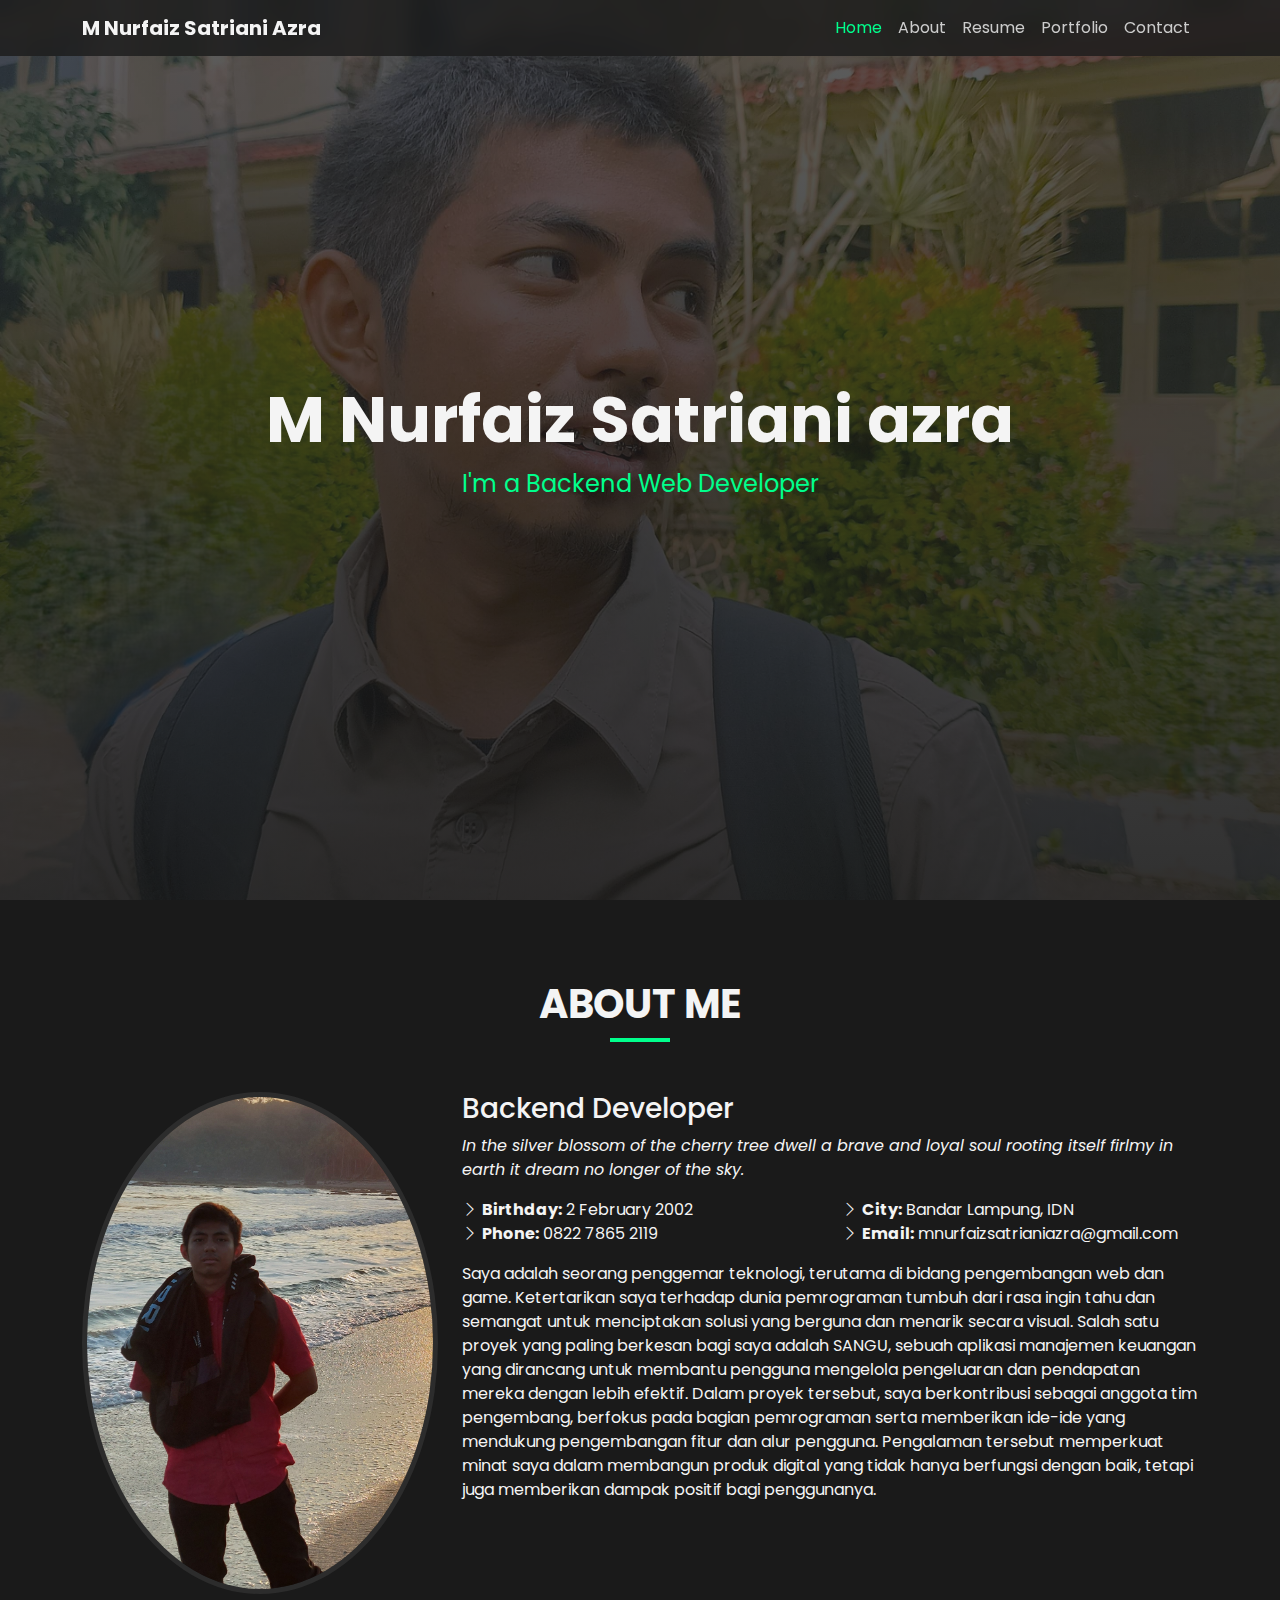
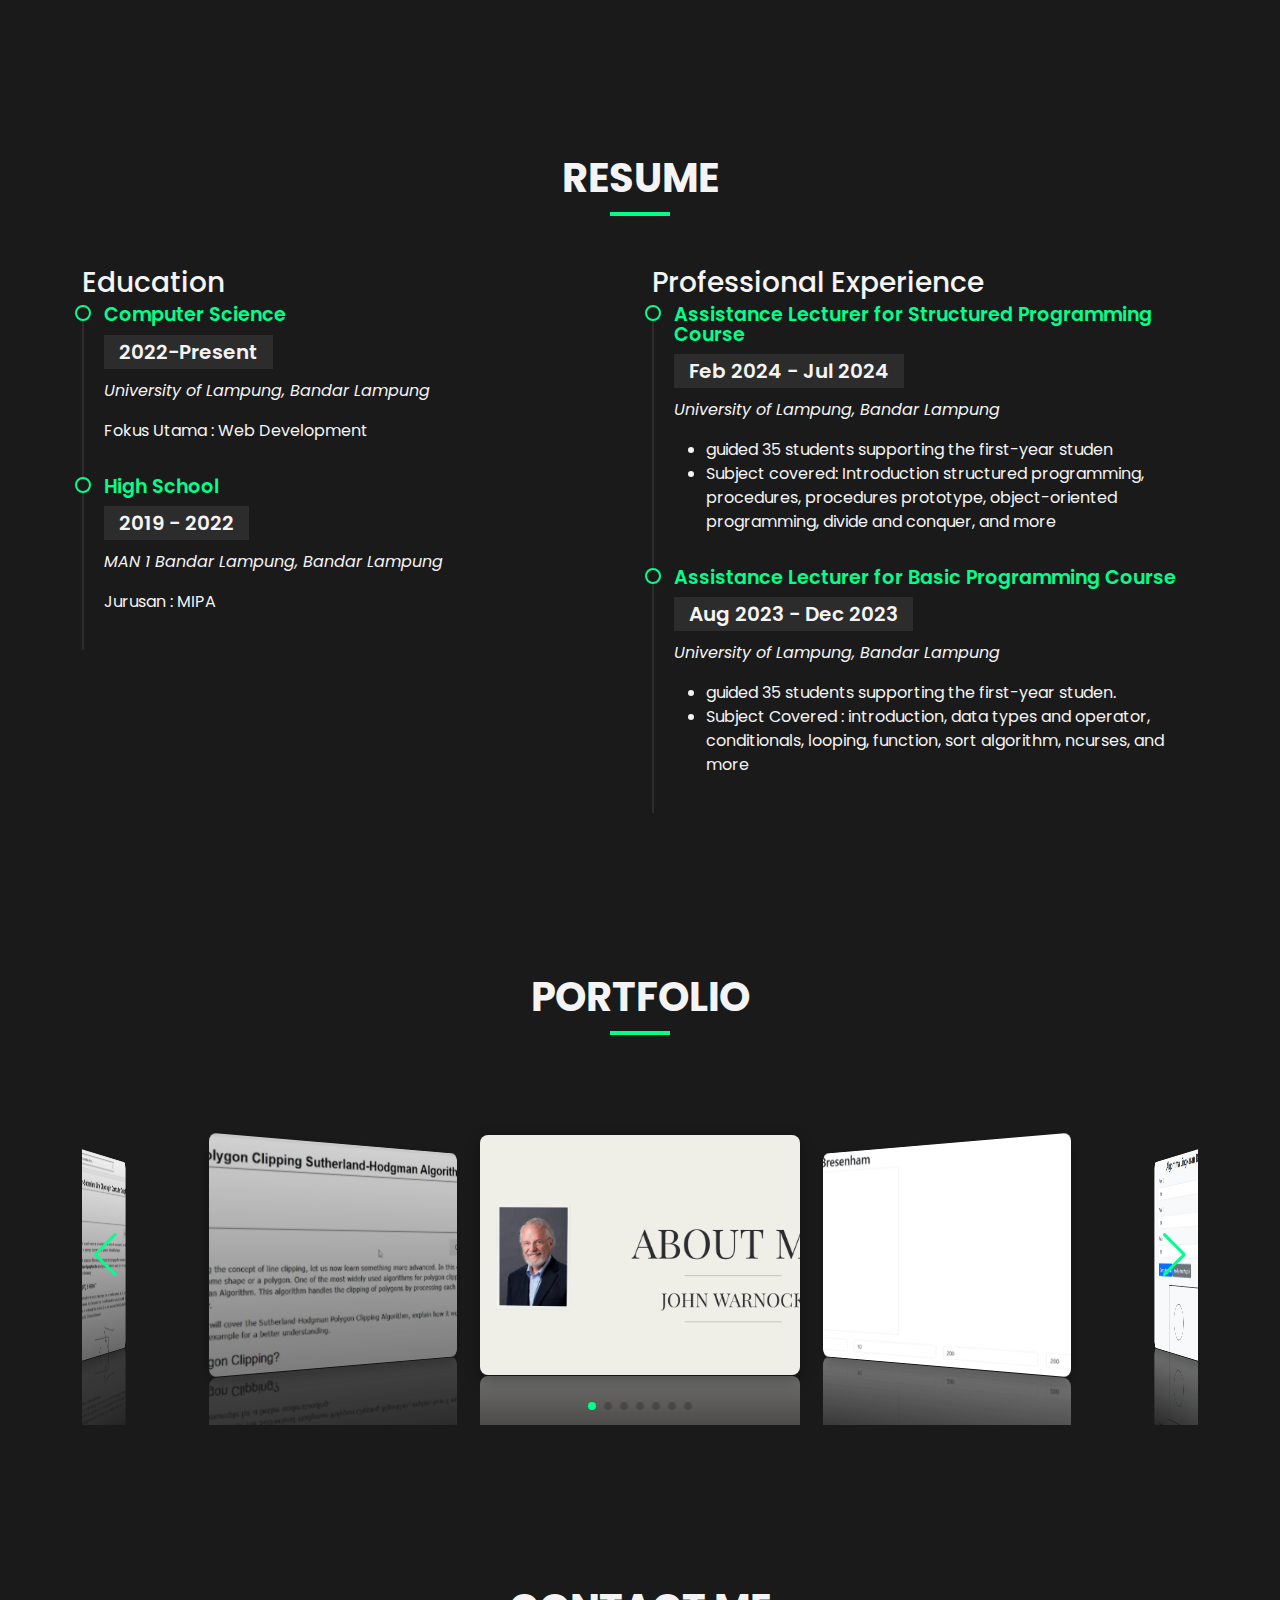
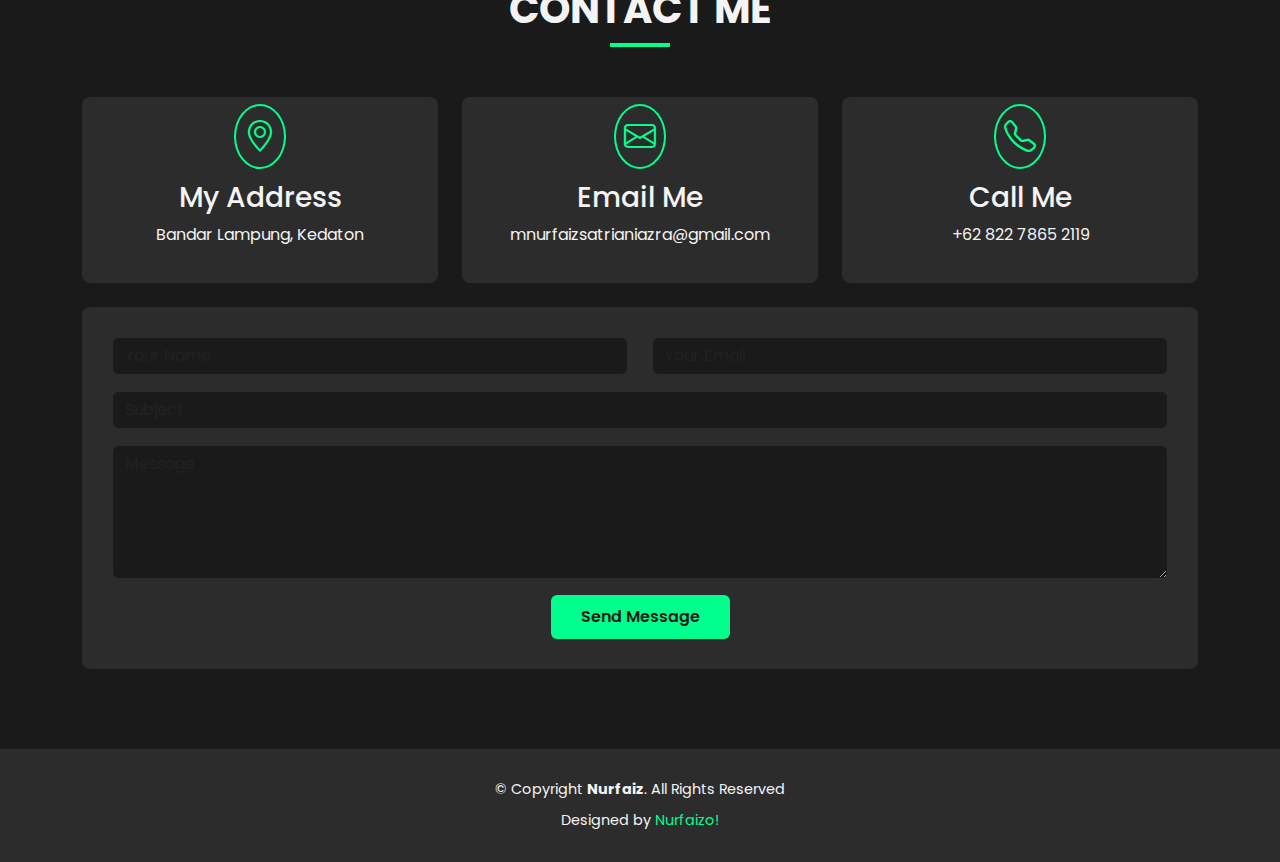
<file: index.html>
<!DOCTYPE html>
<html lang="en">
<head>
    <meta charset="UTF-8">
    <meta name="viewport" content="width=device-width, initial-scale=1.0">
    <title>M Nurfaiz Satriani Azra</title>

    <!-- Bootstrap 5 CSS -->
    <link href="https://cdn.jsdelivr.net/npm/bootstrap@5.3.3/dist/css/bootstrap.min.css" rel="stylesheet" integrity="sha384-QWTKZyjpPEjISv5WaRU9OFeRpok6YctnYmDr5pNlyT2bRjXh0JMhjY6hW+ALEwIH" crossorigin="anonymous">
    
    <!-- Swiper's CSS -->
    <link rel="stylesheet" href="https://cdn.jsdelivr.net/npm/swiper@11/swiper-bundle.min.css"/>

    <!-- Bootstrap Icons -->
    <link rel="stylesheet" href="https://cdn.jsdelivr.net/npm/bootstrap-icons@1.11.3/font/bootstrap-icons.min.css">

    <!-- Google Fonts (Poppins) -->
    <link rel="preconnect" href="https://fonts.googleapis.com">
    <link rel="preconnect" href="https://fonts.gstatic.com" crossorigin>
    <link href="https://fonts.googleapis.com/css2?family=Poppins:wght@300;400;600;700&display=swap" rel="stylesheet">

    <!-- Custom CSS -->
    <link rel="stylesheet" href="Assets/style/style.css">
</head>
<body data-bs-spy="scroll" data-bs-target="#navbar" data-bs-offset="80">

    <!-- Preloader -->
    <div id="preloader"></div>

    <!-- Navbar -->
    <nav id="navbar" class="navbar navbar-expand-lg fixed-top navbar-dark">
        <div class="container">
            <a class="navbar-brand" href="#home">M Nurfaiz Satriani Azra</a>
            <button class="navbar-toggler" type="button" data-bs-toggle="collapse" data-bs-target="#navbarNav" aria-controls="navbarNav" aria-expanded="false" aria-label="Toggle navigation">
                <span class="navbar-toggler-icon"></span>
            </button>
            <div class="collapse navbar-collapse" id="navbarNav">
                <ul class="navbar-nav ms-auto">
                    <li class="nav-item">
                        <a class="nav-link active" href="#home">Home</a>
                    </li>
                    <li class="nav-item">
                        <a class="nav-link" href="#about">About</a>
                    </li>
                    <li class="nav-item">
                        <a class="nav-link" href="#resume">Resume</a>
                    </li>
                    <li class="nav-item">
                        <a class="nav-link" href="#portfolio">Portfolio</a>
                    </li>
                    <li class="nav-item">
                        <a class="nav-link" href="#contact">Contact</a>
                    </li>
                </ul>
            </div>
        </div>
    </nav>

    <!-- Home Section -->
    <section id="home" class="d-flex flex-column justify-content-center align-items-center">
        <div class="hero-container text-center" data-aos="fade-in">
            <h1>M Nurfaiz Satriani azra</h1>
            <p>I'm a <span class="typed">Backend Web Developer</span></p>
        </div>
    </section>

    <main id="main">

        <!-- About Section -->
        <section id="about" class="about">
            <div class="container">
                <div class="section-title">
                    <h2>About Me</h2>
                </div>
                <div class="row">
                    <div class="col-lg-4 text-center">
                        <img src="Assets/img/gejh.jpg" class="img-fluid rounded-circle" alt="Your Profile Picture">
                    </div>
                    <div class="col-lg-8 pt-4 pt-lg-0 content">
                        <h3>Backend Developer</h3>
                        <p class="fst-italic">
                            In the silver blossom of the cherry tree dwell a brave and loyal soul rooting itself firlmy in earth it dream no longer of the sky.
                        </p>
                        <div class="row">
                            <div class="col-lg-6">
                                <ul class="list-unstyled icon-list">
                                    <li><i class="bi bi-chevron-right"></i> <strong>Birthday:</strong> 2 February 2002</li>
                                    <li><i class="bi bi-chevron-right"></i> <strong>Phone:</strong> 0822 7865 2119</li>
                                </ul>
                            </div>
                            <div class="col-lg-6">
                                <ul class="list-unstyled icon-list">
                                    <li><i class="bi bi-chevron-right"></i> <strong>City:</strong> Bandar Lampung, IDN</li>
                                    <li><i class="bi bi-chevron-right"></i> <strong>Email:</strong> mnurfaizsatrianiazra@gmail.com</li>
                                </ul>
                            </div>
                        </div>
                        <p>
                            Saya adalah seorang penggemar teknologi, terutama di bidang pengembangan web dan game. Ketertarikan saya terhadap dunia pemrograman tumbuh dari rasa ingin tahu dan semangat untuk menciptakan solusi yang berguna dan menarik secara visual. Salah satu proyek yang paling berkesan bagi saya adalah SANGU, sebuah aplikasi manajemen keuangan yang dirancang untuk membantu pengguna mengelola pengeluaran dan pendapatan mereka dengan lebih efektif. Dalam proyek tersebut, saya berkontribusi sebagai anggota tim pengembang, berfokus pada bagian pemrograman serta memberikan ide-ide yang mendukung pengembangan fitur dan alur pengguna. Pengalaman tersebut memperkuat minat saya dalam membangun produk digital yang tidak hanya berfungsi dengan baik, tetapi juga memberikan dampak positif bagi penggunanya.
                        </p>
                    </div>
                </div>
            </div>
        </section>

        <!-- Resume Section -->
        <section id="resume" class="resume">
            <div class="container">
                <div class="section-title">
                    <h2>Resume</h2>
                </div>
                <div class="row">
                    <div class="col-lg-6">
                        <h3 class="resume-title">Education</h3>
                        <div class="resume-item">
                            <h4>Computer Science</h4>
                            <h5 class="date">2022-Present</h5>
                            <p><em>University of Lampung, Bandar Lampung</em></p>
                            <p>Fokus Utama : Web Development</p>
                        </div>
                        <div class="resume-item">
                            <h4>High School</h4>
                            <h5 class="date">2019 - 2022</h5>
                            <p><em>MAN 1 Bandar Lampung, Bandar Lampung</em></p>
                            <p>Jurusan : MIPA </p>
                        </div>
                    </div>
                    <div class="col-lg-6">
                        <h3 class="resume-title">Professional Experience</h3>
                        <div class="resume-item">
                            <h4>Assistance Lecturer for Structured Programming Course</h4>
                            <h5 class="date">Feb 2024 - Jul 2024</h5>
                            <p><em>University of Lampung, Bandar Lampung</em></p>
                            <ul>
                                <li>guided 35 students supporting the first-year studen</li>
                                <li>Subject covered: Introduction structured programming, procedures, procedures prototype, object-oriented programming, divide and conquer, and more</li>
                            </ul>
                        </div>
                         <div class="resume-item">
                            <h4>Assistance Lecturer for Basic Programming Course</h4>
                            <h5 class="date">Aug 2023 - Dec 2023</h5>
                            <p><em>University of Lampung, Bandar Lampung</em></p>
                            <ul>
                                <li>guided 35 students supporting the first-year studen.</li>
                                <li>Subject Covered : introduction, data types and operator, conditionals, looping, function, sort algorithm, ncurses, and more</li>
                            </ul>
                        </div>
                    </div>
                </div>
            </div>
        </section>

        <!-- Portfolio Section -->
        <section id="portfolio" class="portfolio">
            <div class="container">
                <div class="section-title">
                    <h2>Portfolio</h2>
                </div>
            
                <!-- Swiper Carousel Shell -->
                <div class="swiper portfolio-swiper">
                    <!-- Wrapper ini akan diisi oleh JavaScript -->
                    <div class="swiper-wrapper" id="portfolio-wrapper">
                        <!-- Loading... -->
                    </div>
                    <!-- Add Pagination -->
                    <div class="swiper-pagination"></div>
                    <!-- Add Navigation -->
                    <div class="swiper-button-next"></div>
                    <div class="swiper-button-prev"></div>
                </div>
            </div>
        </section>
        
        <!-- Contact Section -->
        <section id="contact" class="contact">
            <div class="container">
                <div class="section-title">
                    <h2>Contact Me</h2>
                </div>
                <div class="row">
                    <div class="col-lg-4">
                        <div class="info-box">
                            <i class="bi bi-geo-alt"></i>
                            <h3 class="mt-4">My Address</h3>
                            <p>Bandar Lampung, Kedaton</p>
                        </div>
                    </div>
                    <div class="col-lg-4 mt-4 mt-lg-0">
                        <div class="info-box">
                            <i class="bi bi-envelope"></i>
                            <h3 class="mt-4">Email Me</h3>
                            <p>mnurfaizsatrianiazra@gmail.com</p>
                        </div>
                    </div>
                     <div class="col-lg-4 mt-4 mt-lg-0">
                        <div class="info-box">
                            <i class="bi bi-telephone"></i>
                            <h3 class="mt-4">Call Me</h3>
                            <p>+62 822 7865 2119</p>
                        </div>
                    </div>
                </div>
                <div class="row mt-4">
                    <div class="col">
                        <form action="#" method="post" role="form" class="php-email-form">
                            <div class="row">
                                <div class="col-md-6 form-group">
                                    <input type="text" name="name" class="form-control" id="name" placeholder="Your Name" required>
                                </div>
                                <div class="col-md-6 form-group mt-3 mt-md-0">
                                    <input type="email" class="form-control" name="email" id="email" placeholder="Your Email" required>
                                </div>
                            </div>
                            <div class="form-group mt-3">
                                <input type="text" class="form-control" name="subject" id="subject" placeholder="Subject" required>
                            </div>
                            <div class="form-group mt-3">
                                <textarea class="form-control" name="message" rows="5" placeholder="Message" required></textarea>
                            </div>
                            <div class="my-3">
                                <!-- Loading and error messages can be added here -->
                            </div>
                            <div class="text-center"><button type="submit" class="btn btn-primary">Send Message</button></div>
                        </form>
                    </div>
                </div>
            </div>
        </section>

    </main>
    
    <!-- Footer -->
    <footer id="footer">
        <div class="container">
            <div class="copyright">
                &copy; Copyright <strong><span>Nurfaiz</span></strong>. All Rights Reserved
            </div>
            <div class="credits">
                Designed by <a href="#" style="color: var(--primary-color); text-decoration: none;">Nurfaizo!</a>
            </div>
        </div>
    </footer>

    <!-- Bootstrap 5 JS Bundle -->
    <script src="https://cdn.jsdelivr.net/npm/bootstrap@5.3.3/dist/js/bootstrap.bundle.min.js" integrity="sha384-YvpcrYf0tY3lHB60NNkmXc5s9fDVZLESaAA55NDzOxhy9GkcIdslK1eN7N6jIeHz" crossorigin="anonymous"></script>
    <!-- Swiper's JS -->
    <script src="https://cdn.jsdelivr.net/npm/swiper@11/swiper-bundle.min.js"></script>
   <!-- SCRIPT UTAMA KITA - PATH DIPERBAIKI -->
    <script src="Assets/Js/script.js"></script>
</body>
</html>
</file>
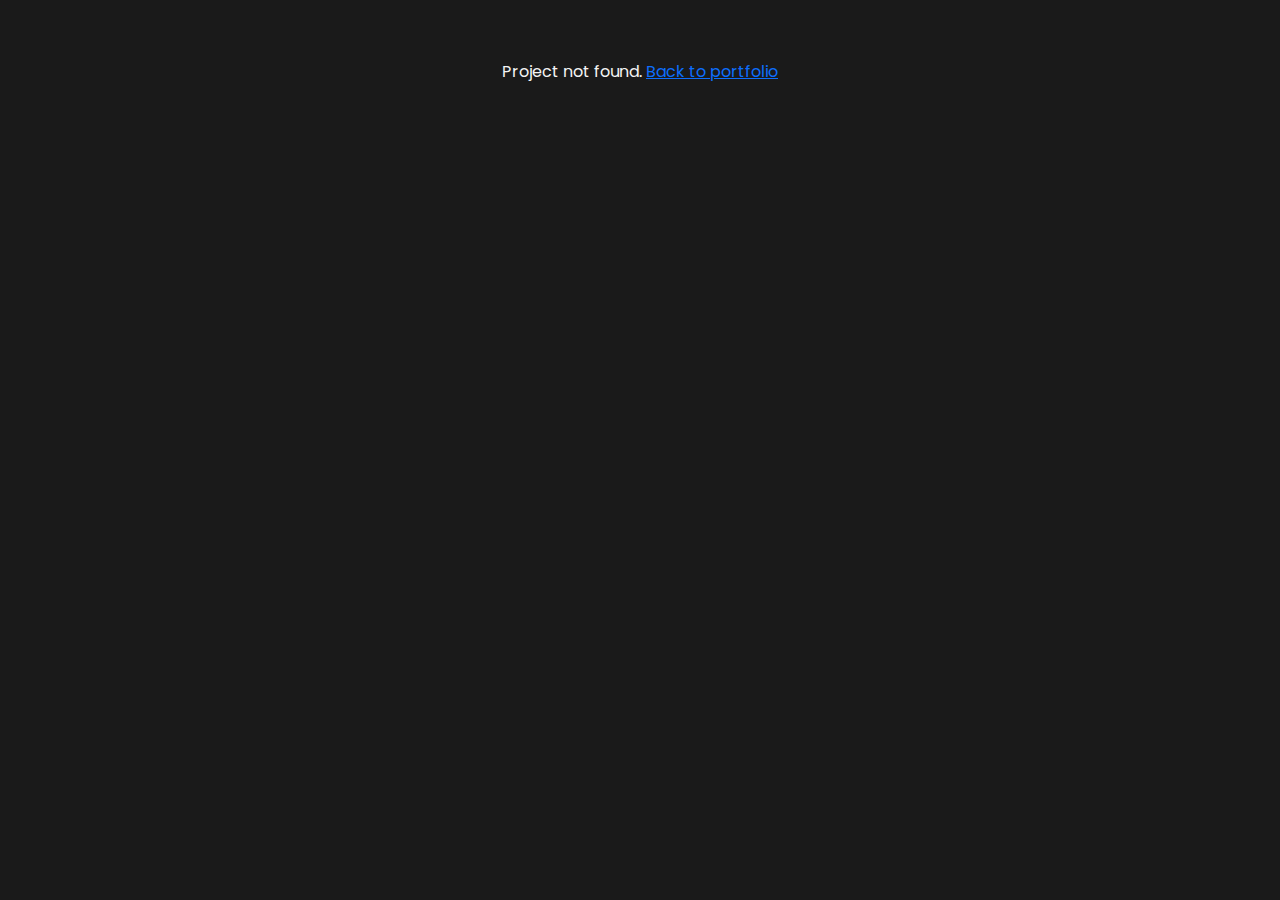
<file: portoD.html>
<!DOCTYPE html>
<html lang="en">
<head>
    <meta charset="UTF-8">
    <meta name="viewport" content="width=device-width, initial-scale=1.0">
    <title>Portfolio Detail</title>
    <link href="https://cdn.jsdelivr.net/npm/bootstrap@5.3.3/dist/css/bootstrap.min.css" rel="stylesheet">
    <link rel="stylesheet" href="https://cdn.jsdelivr.net/npm/bootstrap-icons@1.11.3/font/bootstrap-icons.min.css">
    <link href="https://fonts.googleapis.com/css2?family=Poppins:wght@300;400;600;700&display=swap" rel="stylesheet">
    
    <link rel="stylesheet" href="Assets/style/detail-style.css">
</head>
<body>
    <main id="main">
        <section id="portfolio-details" class="portfolio-details">
            <div class="container" id="detail-content">
                <p>Loading project details...</p>
            </div>
        </section>
    </main>

    <script src="Assets/Js/script.js"></script>
</body>
</html>
</file>
<file: Assets/style/style.css>
/*
Custom Styles for Portfolio Template
*/

/* --- Variables & Globals --- */
:root {
    --primary-color: #00ff8c; /* Vibrant Green */
    --dark-color: #1a1a1a;
    --secondary-dark-color: #2c2c2c;
    --light-color: #f4f4f4;
    --secondary-light-color: #cccccc;
}

body {
    font-family: 'Poppins', sans-serif;
    background-color: var(--dark-color);
    color: var(--light-color);
    scroll-behavior: smooth;
}

/* --- Preloader --- */
#preloader {
    background: var(--dark-color) url('https://i.gifer.com/origin/34/34338d26023e5515f6cc8969aa027b7e.gif') no-repeat center center;
    background-size: 10%;
    height: 100vh;
    width: 100%;
    position: fixed;
    z-index: 10000;
}

/* --- Navbar --- */
.navbar {
    background-color: rgba(26, 26, 26, 0.8);
    backdrop-filter: blur(10px);
    transition: background-color 0.3s;
}

.navbar .navbar-brand {
    font-weight: 700;
    color: var(--light-color);
}

.navbar .nav-link {
    color: var(--secondary-light-color);
    font-weight: 400;
    transition: color 0.3s;
}

.navbar .nav-link:hover,
.navbar .nav-link.active {
    color: var(--primary-color);
}

/* --- Hero Section --- */
#home {
    height: 100vh;
    background: linear-gradient(rgba(26, 26, 26, 0.7), rgba(26, 26, 26, 0.9)), url('../img/eak.jpg') no-repeat center center;
    background-size: cover;
    display: flex;
    align-items: center;
    justify-content: center;
    text-align: center;
}

#home h1 {
    font-size: 4rem;
    font-weight: 700;
    color: var(--light-color);
}

#home p {
    font-size: 1.5rem;
    color: var(--primary-color);
}

/* --- Section Styling --- */
section {
    padding: 80px 0;
    overflow: hidden;
}

.section-title {
    text-align: center;
    padding-bottom: 40px;
}

.section-title h2 {
    font-size: 2.5rem;
    font-weight: 700;
    text-transform: uppercase;
    margin-bottom: 10px;
    position: relative;
    display: inline-block;
}

.section-title h2::after {
    content: '';
    display: block;
    width: 60px;
    height: 4px;
    background: var(--primary-color);
    margin: 10px auto 0;
}

/* --- About Section --- */
#about img {
    max-width: 100%;
    border: 5px solid var(--secondary-dark-color);
    transition: transform 0.3s;
}
#about img:hover {
    transform: scale(1.05);
}

#about .about-content h3 {
    font-weight: 700;
    font-size: 2rem;
    color: var(--primary-color);
}

#about .about-content .fst-italic {
    color: var(--secondary-light-color);
}

#about .about-content .icon-list i {
    font-size: 20px;
    color: var(--primary-color);
    margin-right: 10px;
}

/* --- Resume Section --- */
.resume-item {
    padding: 0 0 20px 20px;
    margin-top: -2px;
    border-left: 2px solid var(--secondary-dark-color);
    position: relative;
}

.resume-item::before {
    content: "";
    position: absolute;
    width: 16px;
    height: 16px;
    border-radius: 50px;
    left: -9px;
    top: 0;
    background: var(--dark-color);
    border: 2px solid var(--primary-color);
}

.resume-item h4 {
    line-height: 1;
    font-size: 1.2rem;
    font-weight: 600;
    color: var(--primary-color);
    margin-bottom: 10px;
}

.resume-item .date {
    background: var(--secondary-dark-color);
    padding: 5px 15px;
    display: inline-block;
    font-weight: 600;
    margin-bottom: 10px;
}

/* --- Portfolio Section --- */
.portfolio-swiper {
    width: 100%;
    padding-top: 50px;
    padding-bottom: 50px;
}

.portfolio-swiper .swiper-slide {
    background-position: center;
    background-size: cover;
    width: 320px;
    height: 240px;
    /* Add a reflection effect */
    -webkit-box-reflect: below 1px linear-gradient(transparent, transparent, #0006);
}

.portfolio-item {
    position: relative;
    overflow: hidden;
    border-radius: 8px;
    box-shadow: 0 5px 15px rgba(0,0,0,0.3);
    width: 100%;
    height: 100%;
}

.portfolio-item .portfolio-img {
    transition: transform 0.4s ease-in-out;
    width: 100%;
    height: 100%;
    object-fit: cover;
}

.portfolio-item:hover .portfolio-img {
    transform: scale(1.1);
}

.portfolio-item .portfolio-info {
    position: absolute;
    bottom: 0;
    left: 0;
    right: 0;
    background: rgba(26, 26, 26, 0.8);
    backdrop-filter: blur(5px);
    padding: 15px;
    opacity: 0;
    transform: translateY(20px);
    transition: all 0.4s ease-in-out;
}

.portfolio-item:hover .portfolio-info {
    opacity: 1;
    transform: translateY(0);
}

.portfolio-item .portfolio-info h4 {
    font-size: 1.2rem;
    font-weight: 600;
    color: var(--primary-color);
    margin-bottom: 5px;
}

/* Swiper Controls Styling */
.swiper-button-next,
.swiper-button-prev {
    color: var(--primary-color) !important;
}

.swiper-pagination-bullet-active {
    background: var(--primary-color) !important;
}

/* --- Contact Section --- */
#contact .info-box {
    color: var(--light-color);
    text-align: center;
    padding: 20px;
    border-radius: 8px;
    background-color: var(--secondary-dark-color);
    height: 100%;
}

#contact .info-box i {
    font-size: 32px;
    color: var(--primary-color);
    border-radius: 50%;
    padding: 8px;
    border: 2px solid var(--primary-color);
    width: 60px;
    height: 60px;
    line-height: 40px;
}

#contact .php-email-form {
    padding: 30px;
    border-radius: 8px;
    background-color: var(--secondary-dark-color);
    height: 100%;
}

#contact .form-control {
    background-color: var(--dark-color);
    border-color: var(--secondary-dark-color);
    color: var(--light-color);
}

#contact .form-control:focus {
    background-color: var(--dark-color);
    border-color: var(--primary-color);
    color: var(--light-color);
    box-shadow: none;
}

#contact .btn-primary {
    background-color: var(--primary-color);
    border: none;
    color: var(--dark-color);
    font-weight: 600;
    padding: 10px 30px;
    transition: background-color 0.3s;
}
#contact .btn-primary:hover {
    background-color: #00d176;
}

/* --- Footer --- */
#footer {
    background: var(--secondary-dark-color);
    padding: 30px 0;
    font-size: 0.9rem;
    text-align: center;
}

#footer .copyright {
    margin-bottom: 10px;
}
</file>
<file: Assets/style/detail-style.css>
/*
Custom Styles for Portfolio Detail Page
*/

:root {
    --primary-color: #00ff8c;
    --dark-color: #1a1a1a;
    --secondary-dark-color: #2c2c2c;
    --light-color: #f4f4f4;
    --secondary-light-color: #cccccc;
}

body {
    font-family: 'Poppins', sans-serif;
    background-color: var(--dark-color);
    color: var(--light-color);
}

#portfolio-details {
    padding: 60px 0;
}

.portfolio-details .portfolio-details-slider img {
    width: 100%;
    border-radius: 8px;
}

.portfolio-details .portfolio-info {
    padding: 30px;
    background-color: var(--secondary-dark-color);
    border-radius: 8px;
    box-shadow: 0 0 30px rgba(0,0,0,0.2);
}

.portfolio-details .portfolio-info h3 {
    font-size: 22px;
    font-weight: 700;
    margin-bottom: 20px;
    padding-bottom: 20px;
    border-bottom: 2px solid var(--dark-color);
}

.portfolio-details .portfolio-info ul {
    list-style: none;
    padding: 0;
    font-size: 15px;
}

.portfolio-details .portfolio-info ul li + li {
    margin-top: 10px;
}

.portfolio-details .portfolio-info strong {
    color: var(--primary-color);
}

.portfolio-details .portfolio-description h2 {
    font-size: 26px;
    font-weight: 700;
    margin-bottom: 20px;
    color: var(--primary-color);
}

.portfolio-details .portfolio-description p {
    padding: 0;
    color: var(--secondary-light-color);
    line-height: 1.8;
}

.back-link {
    display: inline-block;
    margin-top: 40px;
    color: var(--primary-color);
    text-decoration: none;
    font-weight: 600;
}

.back-link i {
    margin-right: 5px;
}

.back-link:hover {
    color: var(--light-color);
}
</file>
